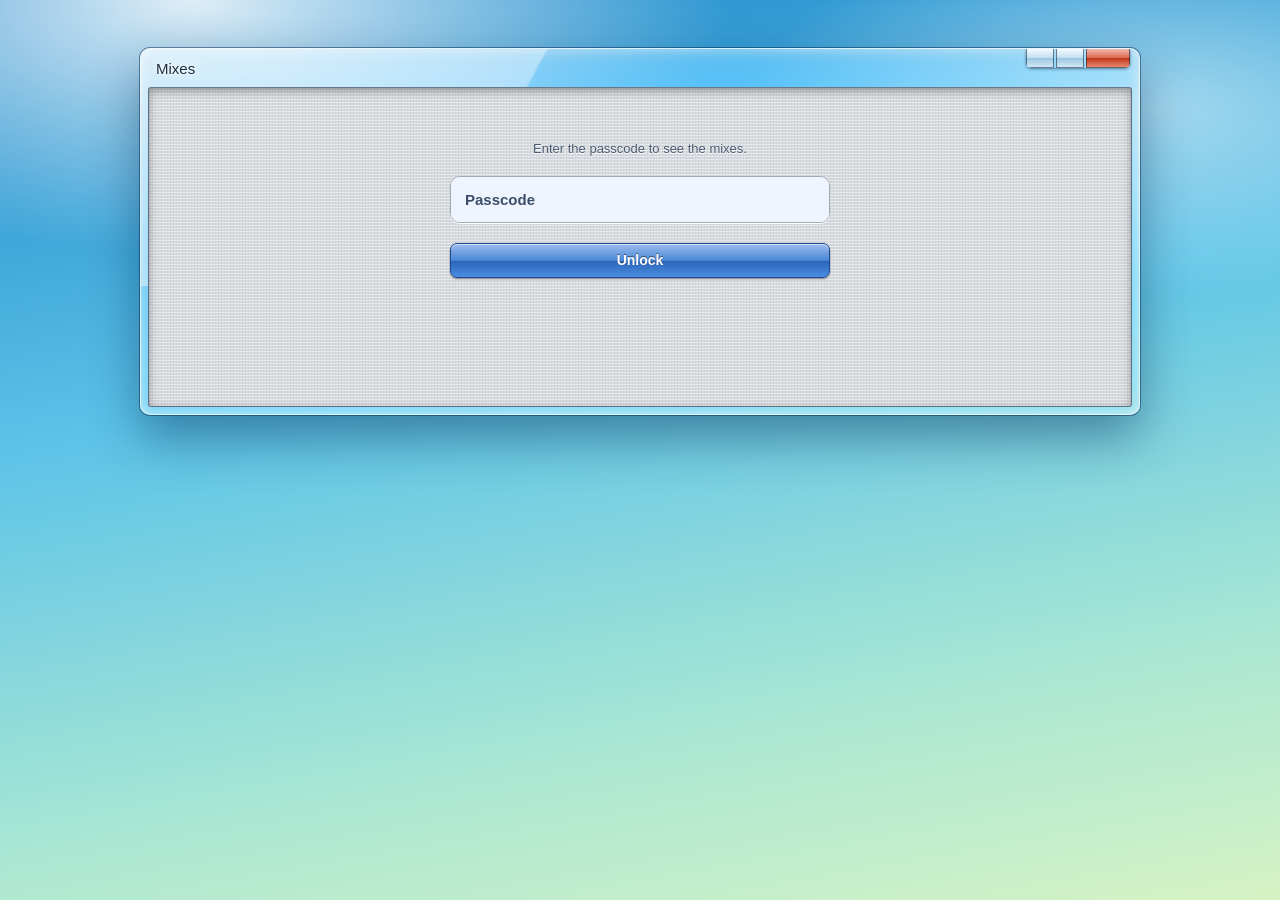
<file: index.html>
<!doctype html>
<html lang="en"><head><meta charset="utf-8">
<meta name="viewport" content="width=device-width,initial-scale=1">
<meta name="robots" content="noindex"><title>Mixes</title><link rel="stylesheet" href="style.css">
<style>.gate{max-width:380px;margin:20px auto}.gate .lead{text-align:center;margin-bottom:18px}.gate .status{margin-top:14px}</style></head>
<body>
<main class="win">
  <div class="bar"><h1>Mixes</h1><div class="btns" aria-hidden="true"><i></i><i></i><i></i></div></div>
  <div class="pane">
    <p class="empty" id="load">Loading…</p>
    <form class="gate" id="gate" hidden>
      <p class="lead">Enter the passcode to see the mixes.</p>
      <div class="group"><label><span>Passcode</span><input id="pw" type="password" autocomplete="current-password" required></label></div>
      <button class="btn" id="unlock">Unlock</button>
      <p class="status err" id="err" role="alert" hidden></p>
    </form>
    <div id="lib" hidden>
      <p class="lead">Custom mixes. Tap Download to open the Mega link.</p>
      <div class="shelf" id="shelf"></div>
    </div>
  </div>
</main>
<script>
/* Passcode encryption: PBKDF2 (SHA-256) -> AES-GCM. Used by index.html and admin.html. */
const Vault=(()=>{
  const te=new TextEncoder(),td=new TextDecoder(),ITER=310000;
  const b64=u=>{let s='';new Uint8Array(u).forEach(x=>s+=String.fromCharCode(x));return btoa(s)};
  const unb64=s=>Uint8Array.from(atob(s),c=>c.charCodeAt(0));
  async function key(p,salt){
    const k=await crypto.subtle.importKey('raw',te.encode(p),'PBKDF2',false,['deriveKey']);
    return crypto.subtle.deriveKey({name:'PBKDF2',salt,iterations:ITER,hash:'SHA-256'},k,{name:'AES-GCM',length:256},false,['encrypt','decrypt']);
  }
  return{
    async seal(list,p){
      if(!(globalThis.crypto&&crypto.subtle))throw new Error('Encryption is blocked when a page is opened from a file on some browsers. Run python3 -m http.server in this folder and open http://localhost:8000/admin.html, or use your GitHub Pages address.');
      const salt=crypto.getRandomValues(new Uint8Array(16)),iv=crypto.getRandomValues(new Uint8Array(12));
      const ct=await crypto.subtle.encrypt({name:'AES-GCM',iv},await key(p,salt),te.encode(JSON.stringify(list)));
      return{v:1,salt:b64(salt),iv:b64(iv),data:b64(ct)};
    },
    async open(env,p){
      if(!(globalThis.crypto&&crypto.subtle))throw new Error('Encryption is blocked when a page is opened from a file on some browsers. Run python3 -m http.server in this folder and open http://localhost:8000/admin.html, or use your GitHub Pages address.');
      try{
        const pt=await crypto.subtle.decrypt({name:'AES-GCM',iv:unb64(env.iv)},await key(p,unb64(env.salt)),unb64(env.data));
        return JSON.parse(td.decode(pt));
      }catch(e){throw new Error('Wrong passcode.')}
    }
  };
})();
</script>
<script>
const $=id=>document.getElementById(id),shelf=$('shelf');
const el=(t,c,x)=>{const e=document.createElement(t);if(c)e.className=c;if(x)e.textContent=x;return e};
const safe=u=>/^https:\/\/mega\.(nz|io)\//.test(u);
let env;
function render(list){
  $('load').hidden=true;$('gate').hidden=true;$('lib').hidden=false;shelf.textContent='';
  if(!list.length){shelf.append(el('p','empty','No mixes yet. Add the first one from admin.html.'));return}
  list.sort((a,b)=>b.date.localeCompare(a.date)).forEach(m=>{
    const card=el('article'),box=el('div','case'),a=el('a','cover');
    a.href=safe(m.mega)?m.mega:'#';a.target='_blank';a.rel='noopener noreferrer';a.setAttribute('aria-label','Download '+m.title);
    const img=new Image();img.alt='Cover art for '+m.title;img.loading='lazy';img.src=m.cover;
    img.onerror=()=>img.replaceWith(el('div','ph'));
    a.append(img);box.append(a);
    const meta=el('div','meta'),t=el('time');
    t.dateTime=m.date;t.textContent=new Date(m.date+'T12:00:00').toLocaleDateString(undefined,{year:'numeric',month:'long',day:'numeric'});
    const b=el('a','btn','Download');b.href=a.href;b.target='_blank';b.rel='noopener noreferrer';
    meta.append(el('h2','',m.title),t,b);card.append(box,meta);shelf.append(card);
  });
}
async function unlock(p){const list=await Vault.open(env,p);sessionStorage.setItem('mixpw',p);render(list)}
$('gate').onsubmit=async e=>{
  e.preventDefault();$('err').hidden=true;$('unlock').disabled=true;$('unlock').textContent='Unlocking…';
  try{await unlock($('pw').value)}
  catch(x){$('err').textContent='Wrong passcode. Try again.';$('err').hidden=false;$('pw').value='';$('pw').focus()}
  $('unlock').disabled=false;$('unlock').textContent='Unlock';
};
fetch('mixes.json?'+Date.now()).then(r=>r.json()).then(async d=>{
  if(Array.isArray(d))return render(d);
  env=d;const p=sessionStorage.getItem('mixpw');
  if(p){try{return await unlock(p)}catch(x){sessionStorage.removeItem('mixpw')}}
  $('load').hidden=true;$('gate').hidden=false;$('pw').focus();
}).catch(()=>{$('load').textContent='Couldn’t load mixes.json. Check that the file exists and that the page is served over https.'});
</script></body></html>
</file>
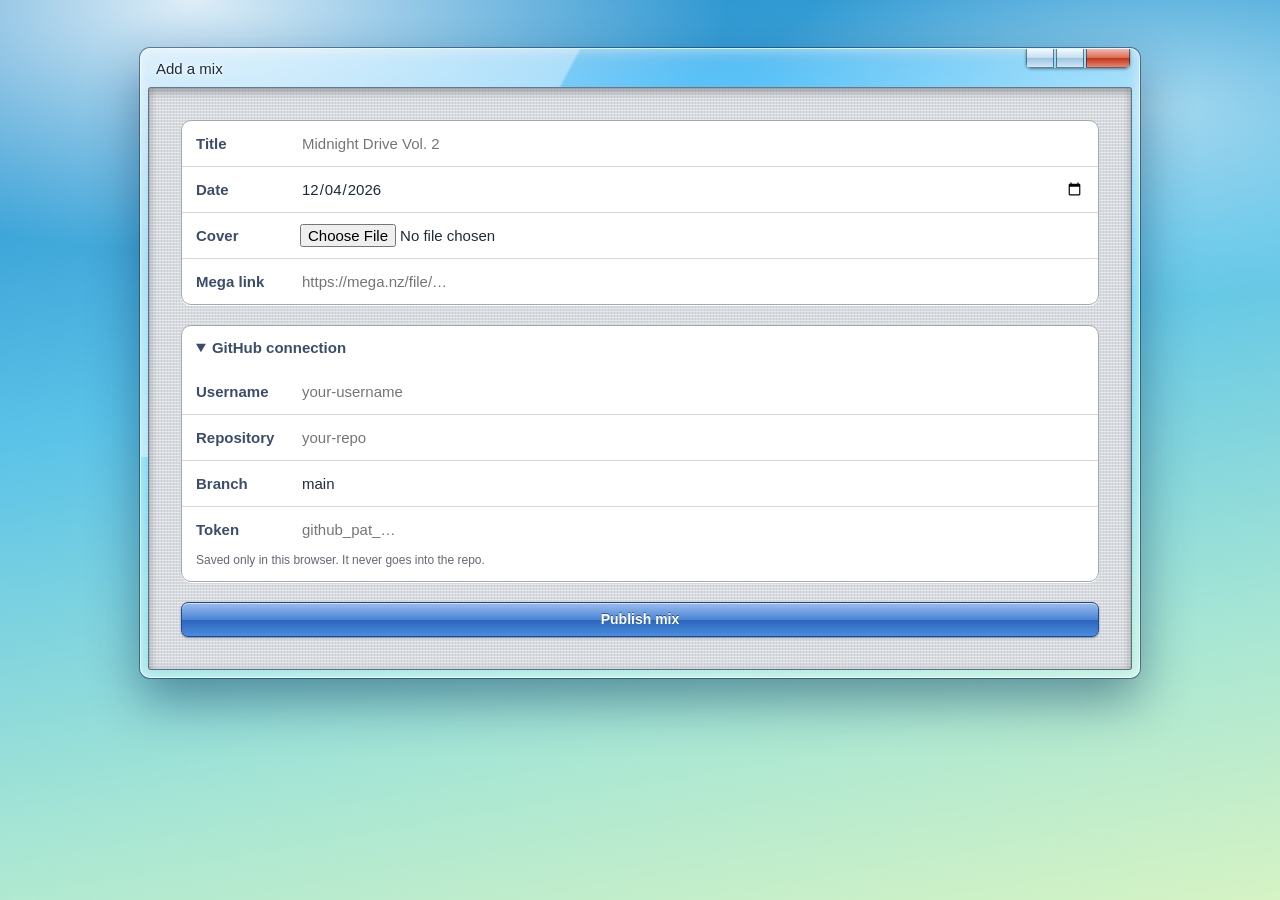
<file: admin.html>
<!doctype html>
<html lang="en"><head><meta charset="utf-8">
<meta name="viewport" content="width=device-width,initial-scale=1">
<meta name="robots" content="noindex"><title>Add a mix</title><link rel="stylesheet" href="style.css"></head>
<body>
<main class="win">
  <div class="bar"><h1>Add a mix</h1><div class="btns" aria-hidden="true"><i></i><i></i><i></i></div></div>
  <div class="pane">
    <form id="f">
      <img id="prev" class="prev" alt="Cover preview">
      <div class="group">
        <label><span>Title</span><input id="title" required placeholder="Midnight Drive Vol. 2"></label>
        <label><span>Date</span><input id="date" type="date" required></label>
        <label><span>Cover</span><input id="cover" type="file" accept="image/*" required></label>
        <label><span>Mega link</span><input id="mega" type="url" required placeholder="https://mega.nz/file/…"></label>
      </div>
      <details class="group" id="cfg">
        <summary>GitHub connection</summary>
        <label><span>Username</span><input id="owner" autocomplete="off" placeholder="your-username"></label>
        <label><span>Repository</span><input id="repo" autocomplete="off" placeholder="your-repo"></label>
        <label><span>Branch</span><input id="branch" autocomplete="off" placeholder="main"></label>
        <label><span>Token</span><input id="token" type="password" autocomplete="off" placeholder="github_pat_…"></label>
        <small>Saved only in this browser. It never goes into the repo.</small>
      </details>
      <button class="btn" id="go">Publish mix</button>
    </form>
    <p class="status" id="st" role="status" style="display:none;margin-top:16px"></p>
  </div>
</main>
<script>
const $=id=>document.getElementById(id),S=JSON.parse(localStorage.getItem('mixcfg')||'{}');
['owner','repo','branch','token'].forEach(k=>$(k).value=S[k]||(k==='branch'?'main':''));
if(!S.token)$('cfg').open=true;
$('date').value=new Date(Date.now()-new Date().getTimezoneOffset()*6e4).toISOString().slice(0,10);
$('cover').onchange=e=>{const f=e.target.files[0];if(f){$('prev').src=URL.createObjectURL(f);$('prev').style.display='block'}};
const say=(t,c='')=>{const s=$('st');s.style.display='block';s.className='status '+c;s.textContent=t};
const u8=s=>btoa(unescape(encodeURIComponent(s))),de=b=>decodeURIComponent(escape(atob(b.replace(/\n/g,''))));
async function gh(c,path,opt={}){
  const r=await fetch(`https://api.github.com/repos/${c.owner}/${c.repo}/contents/${path}`,{...opt,
    headers:{Authorization:'Bearer '+c.token,Accept:'application/vnd.github+json'}});
  if(r.status===404&&!opt.method)return null;
  const j=await r.json();
  if(!r.ok)throw new Error(r.status===401?'GitHub rejected the token. Check it and its Contents permission.':(j.message||'GitHub error '+r.status));
  return j;
}
async function put(c,path,b64,msg){
  const ex=await gh(c,path+'?ref='+encodeURIComponent(c.branch));
  return gh(c,path,{method:'PUT',body:JSON.stringify({message:msg,content:b64,branch:c.branch,...(ex?{sha:ex.sha}:{})})});
}
const square=f=>new Promise((ok,no)=>{const i=new Image();i.onerror=()=>no(new Error('Couldn’t read that image.'));
  i.onload=()=>{const s=Math.min(i.width,i.height),n=Math.min(1000,s),c=document.createElement('canvas');c.width=c.height=n;
    c.getContext('2d').drawImage(i,(i.width-s)/2,(i.height-s)/2,s,s,0,0,n,n);
    c.toBlob(b=>{const r=new FileReader();r.onload=()=>ok({b64:r.result.split(',')[1],ext:b.type==='image/webp'?'webp':'png'});r.readAsDataURL(b)},'image/webp',.86)};
  i.src=URL.createObjectURL(f)});
$('f').onsubmit=async e=>{
  e.preventDefault();
  const c={owner:$('owner').value.trim(),repo:$('repo').value.trim(),branch:$('branch').value.trim()||'main',token:$('token').value.trim()};
  if(!c.owner||!c.repo||!c.token){$('cfg').open=true;return say('Fill in your GitHub username, repository, and token.','err')}
  localStorage.setItem('mixcfg',JSON.stringify(c));
  const mega=$('mega').value.trim();
  if(!/^https:\/\/mega\.(nz|io)\//.test(mega))return say('Paste the full Mega link, starting with https://mega.nz/','err');
  $('go').disabled=true;
  try{
    const title=$('title').value.trim(),date=$('date').value;
    say('Resizing cover…');const img=await square($('cover').files[0]);
    const slug=title.toLowerCase().replace(/[^a-z0-9]+/g,'-').replace(/^-|-$/g,'')||'mix',path=`covers/${date}-${slug}.${img.ext}`;
    say('Uploading cover…');await put(c,path,img.b64,'Add cover: '+title);
    say('Updating mixes.json…');
    const cur=await gh(c,'mixes.json?ref='+encodeURIComponent(c.branch)),list=cur?JSON.parse(de(cur.content)):[];
    list.push({title,date,cover:path,mega});
    await put(c,'mixes.json',u8(JSON.stringify(list,null,2)+'\n'),'Add mix: '+title);
    say('Published. The site updates in about a minute.','ok');
    $('f').reset();$('prev').style.display='none';
    ['owner','repo','branch','token'].forEach(k=>$(k).value=c[k]);
    $('date').value=date;
  }catch(err){say(err.message,'err')}
  $('go').disabled=false;
};
</script></body></html>
</file>
<file: style.css>
:root{--ink:#1d2b3a;--edge:rgba(255,255,255,.75);--blue:#2b63b5}
*{box-sizing:border-box}
body{margin:0;min-height:100vh;padding:clamp(10px,4vw,48px);color:var(--ink);
font:15px/1.4 "Segoe UI","Helvetica Neue",Helvetica,Arial,sans-serif;
background:radial-gradient(ellipse 60% 40% at 15% 0,rgba(255,255,255,.85),transparent 70%),
radial-gradient(ellipse 45% 30% at 90% 12%,rgba(255,255,255,.5),transparent 70%),
linear-gradient(170deg,#1e86c9 0%,#5cc3e8 40%,#a7e6d4 75%,#d6f3c4 100%) fixed}
/* Aero glass window */
.win{position:relative;max-width:1000px;margin:0 auto;padding:0 7px 7px;border-radius:10px;overflow:hidden;
background:rgba(255,255,255,.28);-webkit-backdrop-filter:blur(16px) saturate(1.4);backdrop-filter:blur(16px) saturate(1.4);
border:1px solid var(--edge);box-shadow:0 0 0 1px rgba(0,40,80,.5),0 22px 50px rgba(0,40,80,.45),inset 0 0 14px rgba(255,255,255,.55)}
.win::before{content:"";position:absolute;inset:0 0 auto 0;height:65%;pointer-events:none;
background:linear-gradient(118deg,rgba(255,255,255,.38) 0 36%,transparent 36.3%)}
.win>*{position:relative}
.bar{display:flex;align-items:center;justify-content:space-between;height:38px;padding:0 2px 0 8px}
.bar h1{margin:0;font-size:15px;font-weight:400;text-shadow:0 0 9px #fff,0 0 3px #fff}
.btns{display:flex;gap:2px;align-self:flex-start;box-shadow:0 1px 3px rgba(0,30,60,.5);border-radius:0 0 5px 5px;overflow:hidden}
.btns i{width:28px;height:19px;border:1px solid rgba(0,30,60,.55);border-top:0;
background:linear-gradient(#f4fafd 0,#c5dff0 48%,#9cc5e0 52%,#cfe8f5 100%)}
.btns i:last-child{width:44px;background:linear-gradient(#f3b9ad 0,#dc6c54 48%,#c0361a 52%,#e8866c 100%)}
/* iOS linen pane */
.pane{padding:clamp(16px,4vw,32px);min-height:320px;border:1px solid rgba(0,30,60,.55);border-radius:3px;
background-color:#d7dbe0;background-image:repeating-linear-gradient(0deg,rgba(255,255,255,.4) 0 1px,transparent 1px 3px),repeating-linear-gradient(90deg,rgba(0,0,0,.05) 0 1px,transparent 1px 3px);
box-shadow:inset 0 3px 8px rgba(0,0,0,.35)}
.lead{margin:0 0 30px;font-size:13px;color:#4a5a70;text-shadow:0 1px #fff}
.shelf{display:grid;grid-template-columns:repeat(auto-fill,minmax(180px,1fr));gap:36px 22px}
.case{position:relative}
.case::after{content:"";position:absolute;left:-11px;right:-11px;bottom:-13px;height:13px;border-radius:0 0 3px 3px;
background:linear-gradient(#fff,#cfd9e4 45%,#8b9db3);box-shadow:0 7px 9px rgba(0,0,0,.35)}
.cover{position:relative;display:block;z-index:1;transition:transform .2s}
.cover:hover,.cover:focus-visible{transform:translateY(-5px)}
.cover img,.cover .ph{display:block;width:100%;aspect-ratio:1;object-fit:cover;border-radius:3px;box-shadow:0 4px 10px rgba(0,0,0,.5)}
.cover .ph{background:linear-gradient(135deg,#5cc3e8,#2b63b5)}
.cover::after{content:"";position:absolute;inset:0;border-radius:3px;pointer-events:none;
background:linear-gradient(135deg,rgba(255,255,255,.42) 0 42%,rgba(255,255,255,0) 42.3%);box-shadow:inset 0 0 0 1px rgba(255,255,255,.3)}
.meta{margin-top:26px}
.meta h2{margin:0;font-size:15px;font-weight:600;text-shadow:0 1px #fff;overflow-wrap:anywhere}
.meta time{display:block;margin:1px 0 9px;font-size:12px;color:#5b6b80;text-shadow:0 1px #fff}
/* iOS 6 glossy button */
.btn{display:block;width:100%;padding:8px 12px;text-align:center;text-decoration:none;cursor:pointer;
font:600 14px/1.2 "Helvetica Neue",Helvetica,Arial,sans-serif;color:#fff;text-shadow:0 -1px rgba(0,0,0,.45);
border:1px solid #1b4a92;border-radius:7px;background:linear-gradient(#9dbdee 0,#4a86d6 50%,#2c64b8 51%,#4a8de0 100%);
box-shadow:inset 0 1px rgba(255,255,255,.55),0 1px 2px rgba(0,0,0,.4)}
.btn:active{background:linear-gradient(#3b6fc0,#2552a0 50%,#1f4488 51%,#2d62b4)}
.btn:disabled{opacity:.55;cursor:wait}
:focus-visible{outline:3px solid #fff;outline-offset:2px;box-shadow:0 0 0 5px #2b63b5}
.empty,.status{margin:0;padding:12px 14px;border-radius:8px;background:rgba(255,255,255,.7);border:1px solid #aab4c0}
.status.err{background:#fde3df;border-color:#d38b80;color:#7d1d10}.status.ok{background:#e1f5df;border-color:#86bd80;color:#1e5b16}
/* grouped form (admin) */
.group{margin:0 0 20px;background:#fff;border:1px solid #a1a9b3;border-radius:10px;overflow:hidden;box-shadow:0 1px 0 #fff}
.group label{display:flex;align-items:center;gap:12px;padding:11px 14px;border-top:1px solid #d3d7dc}
.group label:first-child,.group summary+label{border-top:0}
.group label:focus-within{background:#eef5ff}
.group span{flex:0 0 92px;font-weight:600;color:#3b4d6b}
.group input{flex:1;min-width:0;border:0;outline:0;background:none;font:inherit;color:var(--ink)}
.group input:focus-visible{box-shadow:none}
.group summary{padding:11px 14px;font-weight:600;color:#3b4d6b;cursor:pointer}
.group small{display:block;padding:0 14px 12px;color:#667;font-size:12px}
.prev{width:84px;height:84px;margin:0 0 20px;border-radius:3px;box-shadow:0 3px 8px rgba(0,0,0,.45);object-fit:cover;display:none}
@media(max-width:480px){.group span{flex-basis:70px}}
@media(prefers-reduced-motion:reduce){.cover{transition:none}}
</file>
